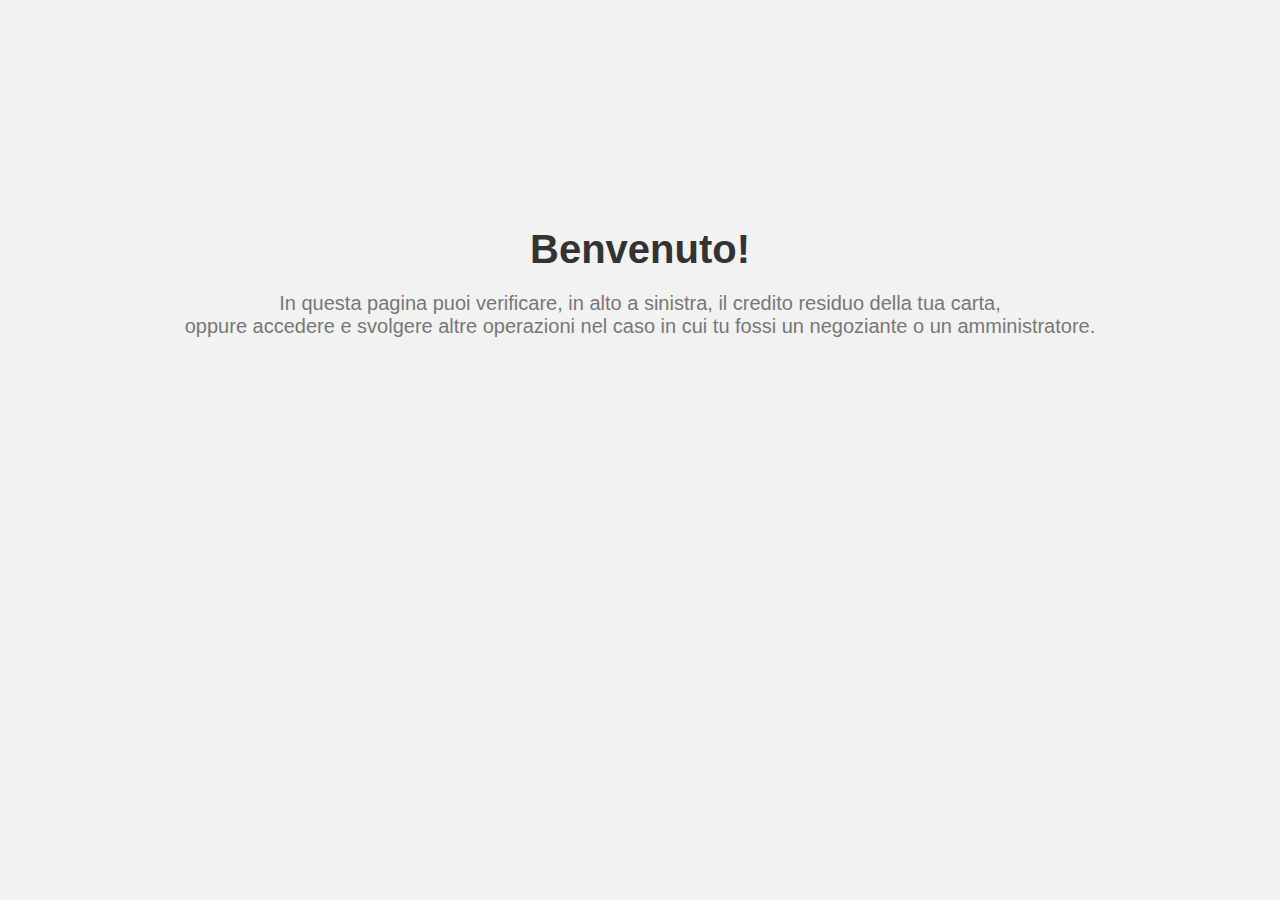
<file: src/main/resources/templates/index.html>
<!DOCTYPE html>
<html lang="en" xmlns:th="http://www.thymeleaf.org" >
<head>
    <title>Benvenuto</title>
    <link rel="stylesheet" href="../static/css/style.css">
    <link rel="icon" type="image/x-icon" href="../static/assets/favicon.ico"/>
</head>
<body>
    <div lang="en" th:replace="~{fragments/navbar:: navbar}"></div>

    <div class="welcome-section">
        <h1>Benvenuto!</h1>
        <p>In questa pagina puoi verificare, in alto a sinistra, il credito residuo della tua carta, <br/>
        oppure accedere e svolgere altre operazioni nel caso in cui tu fossi un negoziante o un amministratore.</p>
    </div>

    <div lang="en" th:replace="~{fragments/footer:: footer}"></div>
</body>
</html>
</file>
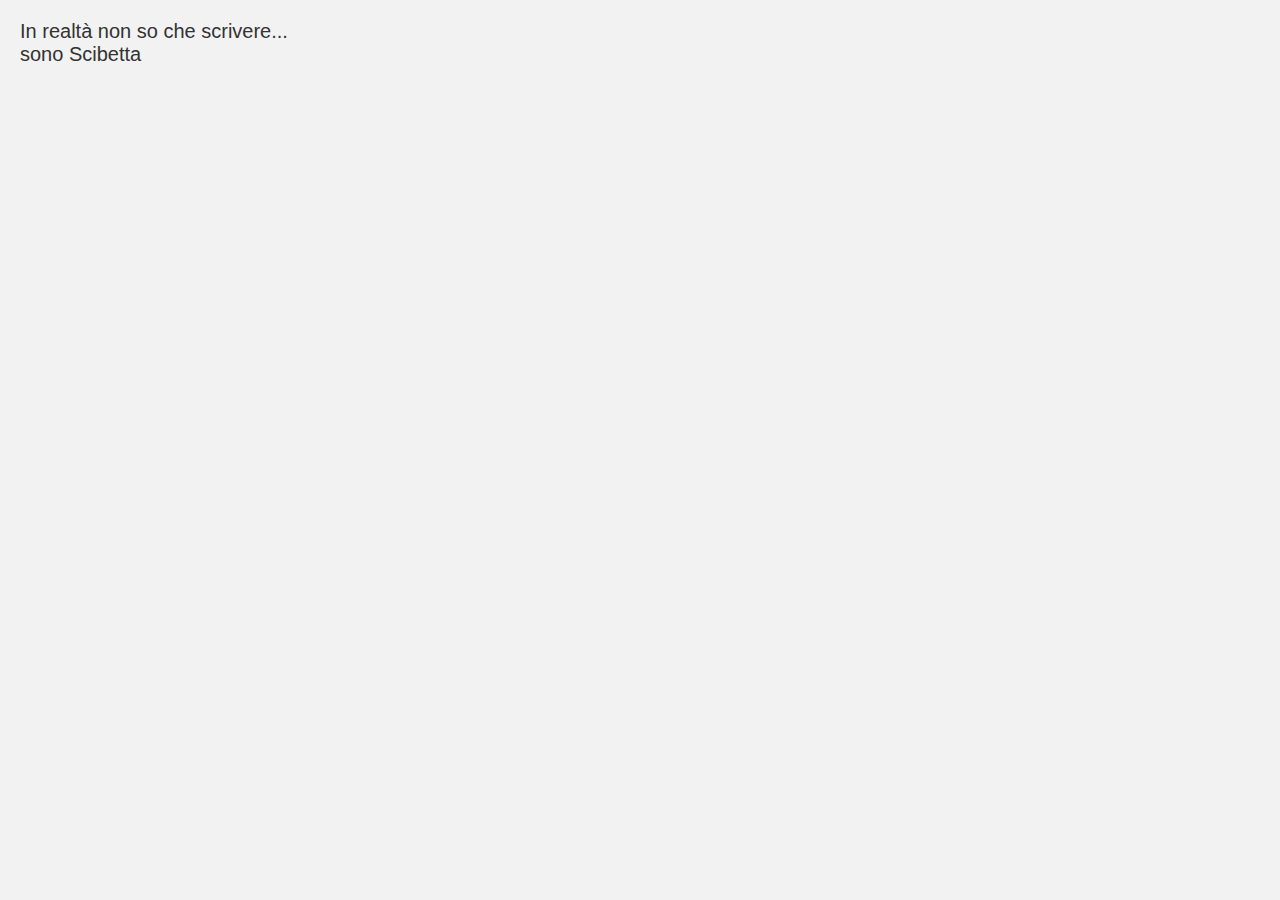
<file: src/main/resources/templates/about-us.html>
<!DOCTYPE html>
<html lang="en" xmlns:th="http://www.thymeleaf.org">
<head>
    <meta charset="UTF-8">
    <title>About us</title>
    <link rel="stylesheet" href="../static/css/style.css">
    <link rel="icon" type="image/x-icon" href="../static/assets/favicon.ico"/>
</head>
<body>
    <div lang="en" th:replace="~{fragments/navbar:: navbar}"></div>

    <div>
        <p style="padding-left: 20px; color: #333;">
            In realtà non so che scrivere... <br/>
            sono Scibetta
        </p>
    </div>

    <div lang="en" th:replace="~{fragments/footer:: footer}"></div>
</body>
</html>
</file>
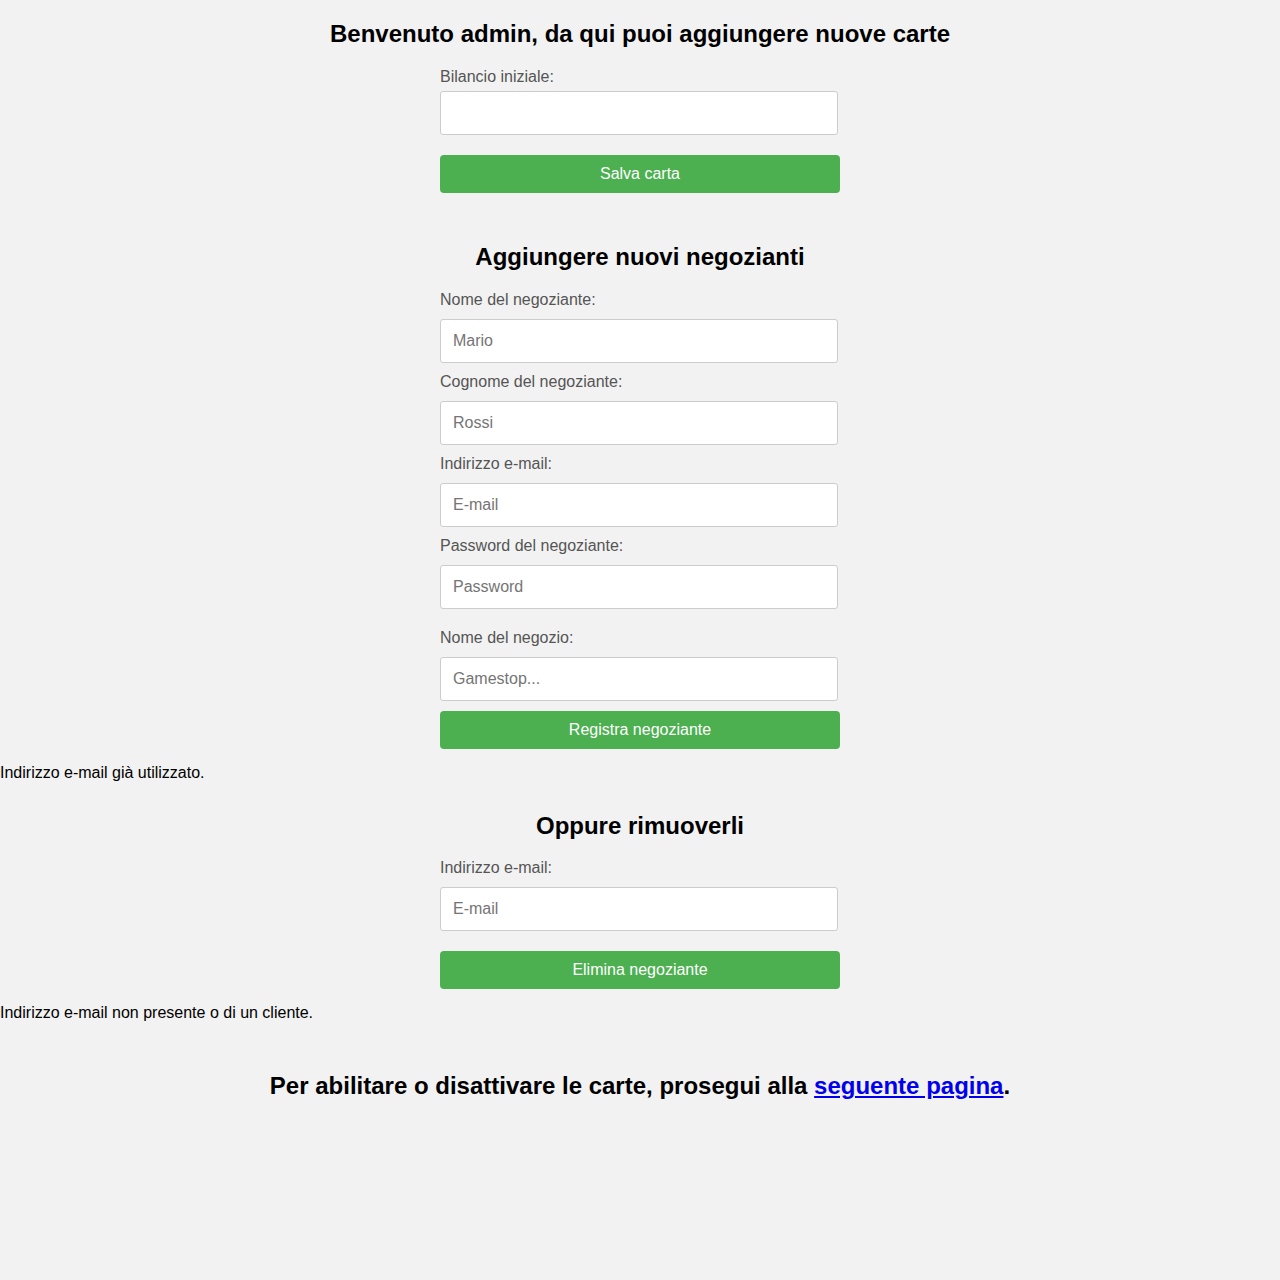
<file: src/main/resources/templates/admin.html>
<!DOCTYPE html>
<html lang="en" xmlns:th="http://www.thymeleaf.org">
<head>
    <meta charset="UTF-8">
    <title>Admin</title>
    <script type="text/javascript" src="https://ajax.googleapis.com/ajax/libs/jquery/3.6.4/jquery.min.js"></script>
    <link rel="stylesheet" href="../static/css/style.css">
    <link rel="icon" type="image/x-icon" href="../static/assets/favicon.ico"/>
    <script>
        function checkNumber(form) {
            let balance = form.balance.value;
            if (balance < 1) {
                alert ("Inserisci un valore maggiore di 0");
                return false;
            } else {
                return true;
            }
        }
    </script>
</head>
<body>
    <div lang="en" th:replace="~{fragments/navbar:: navbar}"></div>

    <h2 style="text-align: center">Benvenuto admin, da qui puoi aggiungere nuove carte</h2>
    <form onsubmit="return checkNumber(this)" id="add-creditcard" th:action="@{/profile/admin/add-creditcard}" method="post">
        <div class="form-group">
            <label for="balance">Bilancio iniziale:</label>
            <input type="number" id="balance" name="balance" required>
        </div>
        <input class="submit-btn" type="submit" value="Salva carta">
    </form>

    <div style="text-align: center" class="number" id="number" th:text="${param.number}"></div>

    <div style="padding-block: 15px"></div>

    <div class="container">

        <h2 style="text-align: center">Aggiungere nuovi negozianti</h2>
        <form th:action="@{/profile/admin/add-seller}" method="post"> <!--- INSERIMENTO NEGOZIANTI --->
            <label for="firstname">Nome del negoziante:</label>
            <input type="text" id="firstname" name="firstname" placeholder="Mario" required>

            <div style="padding-block: 5px"></div>

            <label for="lastname">Cognome del negoziante:</label>
            <input type="text" id="lastname" name="lastname" placeholder="Rossi" required>

            <div style="padding-block: 5px"></div>

            <label for="username">Indirizzo e-mail:</label>
            <input type="text" id="username" name="username" placeholder="E-mail" required>

            <div style="padding-block: 5px"></div>

            <label for="password">Password del negoziante:</label>
            <input type="password" id="password" name="password" placeholder="Password" required>

            <div style="padding-block: 10px"></div>

            <label for="storename">Nome del negozio:</label>
            <input type="text" id="storename" name="storename" placeholder="Gamestop..." required>

            <div style="padding-block: 5px"></div>

            <button type="submit" class="submit-btn">Registra negoziante</button>
        </form>

        <div style="padding-block: 5px"></div>

        <div style="padding-top: 5px" th:if="${param.adderror}">
            Indirizzo e-mail già utilizzato.
        </div>

        <div style="padding-block: 5px"></div>

        <h2 style="text-align: center">Oppure rimuoverli</h2> <!--- RIMOZIONE NEGOZIANTI --->
        <form th:action="@{/profile/admin/remove-seller}" method="post">
            <label for="delusername">Indirizzo e-mail:</label>
            <input type="text" id="delusername" name="delusername" placeholder="E-mail" required>

            <div style="padding-block: 10px"></div>

            <button type="submit" class="submit-btn">Elimina negoziante</button>
        </form>

        <div style="padding-top: 15px" th:if="${param.removeerror}">
            Indirizzo e-mail non presente o di un cliente.
        </div>

    </div>

    <div style="padding-block: 15px"></div>

    <h2 style="text-align: center">Per abilitare o disattivare le carte, prosegui alla <a href="http://localhost:8080/profile/admin/manage-creditcards">seguente pagina</a>.</h2>

    <div style="padding-block: 80px"></div>
    <div lang="en" th:replace="~{fragments/footer:: footer}"></div>
</body>
</html>
</file>
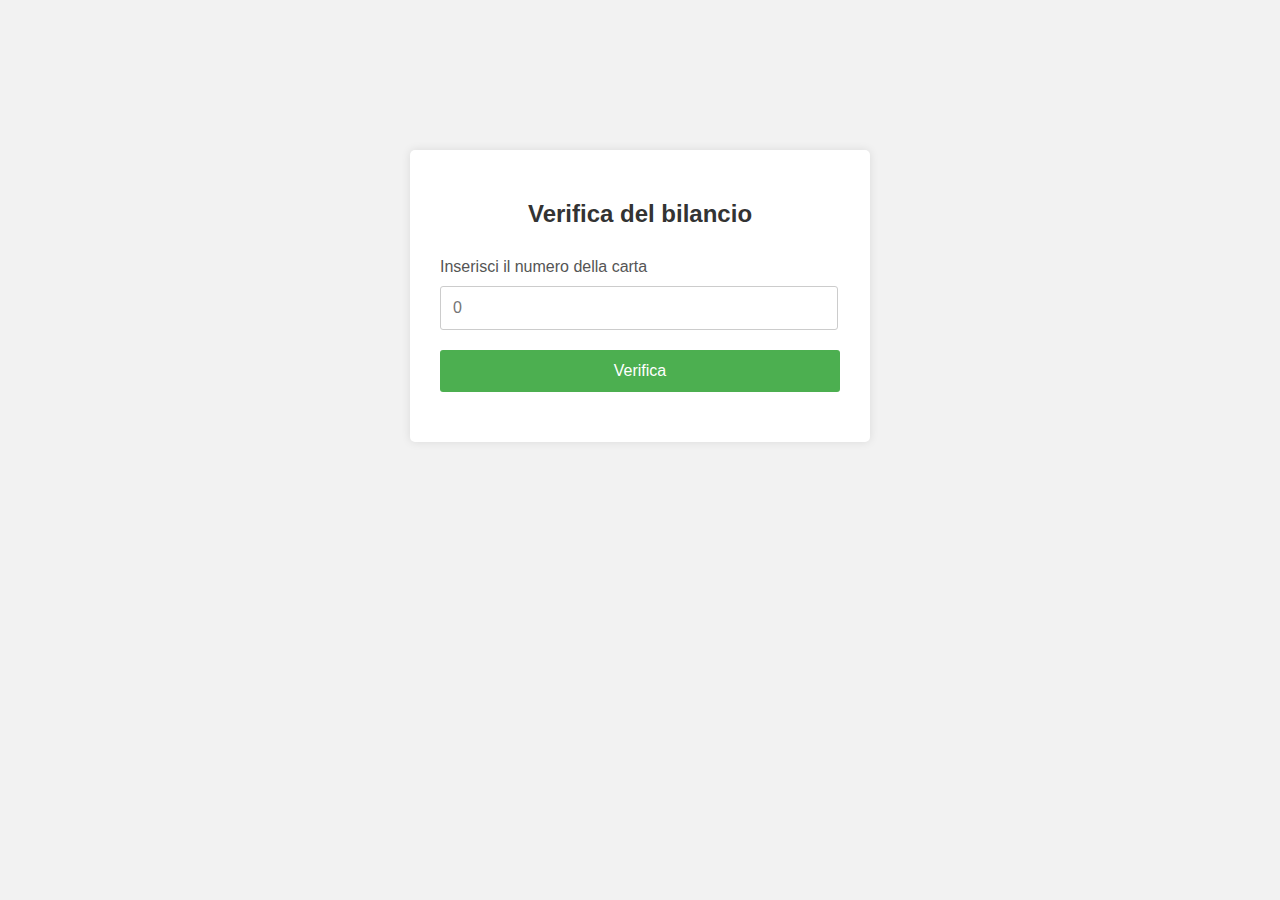
<file: src/main/resources/templates/balance.html>
<!DOCTYPE html>
<html lang="en" xmlns:th="http://www.thymeleaf.org">
<head>
    <title>Verifica del bilancio</title>
    <script type="text/javascript" src="https://ajax.googleapis.com/ajax/libs/jquery/3.6.4/jquery.min.js"></script>
    <link rel="stylesheet" href="../static/css/balance.css">
    <link rel="icon" type="image/x-icon" href="../static/assets/favicon.ico"/>
</head>
<body>
    <div lang="en" th:replace="~{fragments/navbar:: navbar}"></div>

    <div class="container">
        <h2>Verifica del bilancio</h2>
        <form id="balanceForm" th:action="@{/balance/check}" method="get">
            <label for="number">Inserisci il numero della carta</label>
            <input type="number" id="number" name="number" placeholder="0" required>
            <div style="padding-block: 10px"></div>
            <input type="submit" value="Verifica">
        </form>
        <div class="result" id="balance" th:text="${balance}"></div>
    </div>

    <div lang="en" th:replace="~{fragments/footer:: footer}"></div>
</body>
</html>
</file>
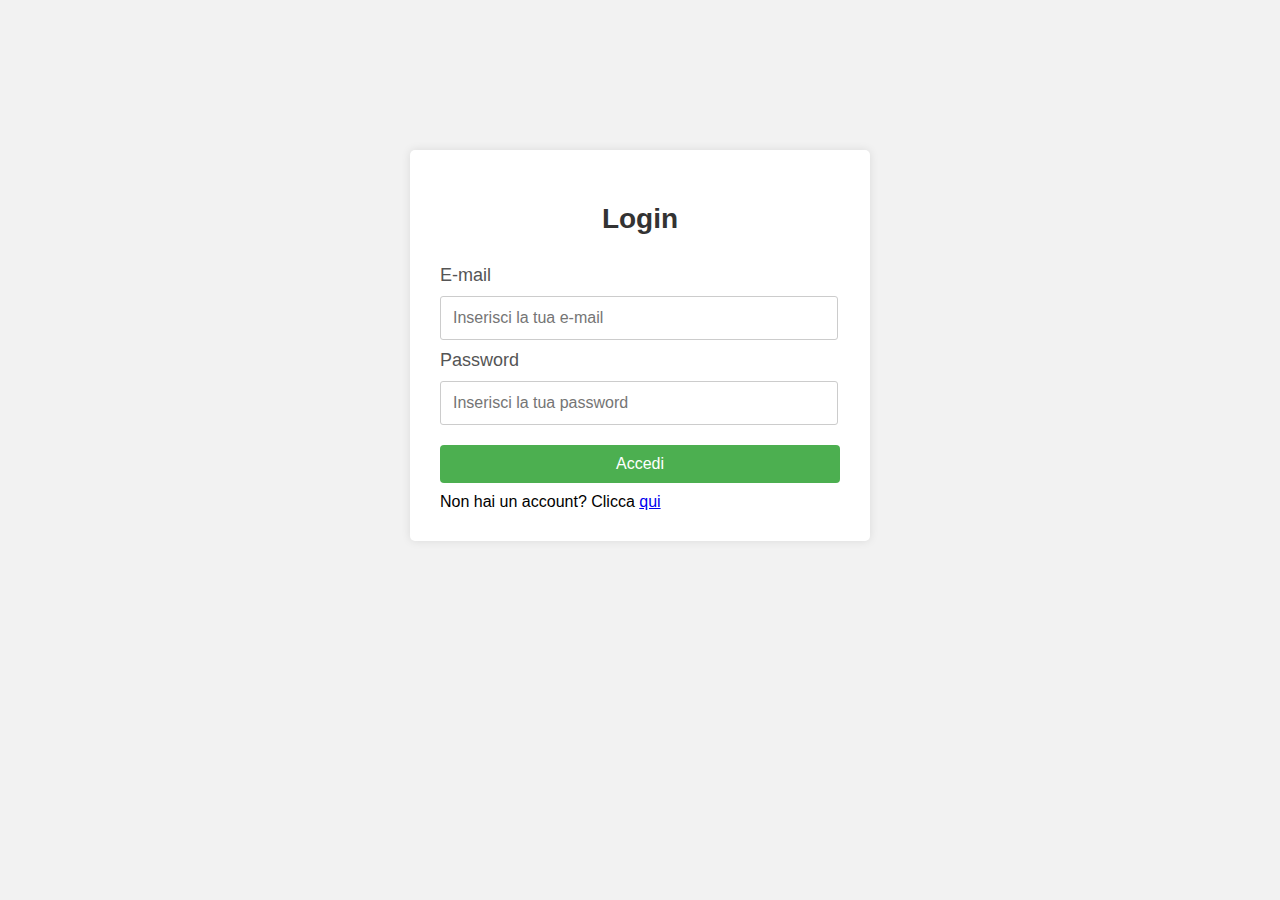
<file: src/main/resources/templates/login.html>
<!DOCTYPE html>
<html lang="en" xmlns:th="http://www.thymeleaf.org" xmlns:sec="http://www.w3.org/1999/xhtml">
<head>
    <title>Login</title>
    <script type="text/javascript" src="https://ajax.googleapis.com/ajax/libs/jquery/3.6.4/jquery.min.js"></script>
    <link rel="stylesheet" href="../static/css/login.css">
    <link rel="icon" type="image/x-icon" href="../static/assets/favicon.ico"/>
</head>
<body>
    <div lang="en" th:replace="~{fragments/navbar:: navbar}"></div>

    <div class="login-container">
        <h2>Login</h2>
        <form th:action="@{/login}" method="post">
            <label for="username">E-mail</label>
            <input type="text" id="username" name="username" placeholder="Inserisci la tua e-mail" required>

            <div style="padding-block: 5px"></div>

            <label for="password">Password</label>
            <input type="password" id="password" name="password" placeholder="Inserisci la tua password" required>

            <div style="padding-block: 10px"></div>

            <button type="submit" class="submit-btn">Accedi</button>

            <div style="padding-block: 5px"></div>

            Non hai un account? Clicca <a href="/register" th:href="@{/register}" sec:authorize="isAnonymous()">qui</a>
        </form>
    </div>

    <div lang="en" th:replace="~{fragments/footer:: footer}"></div>
</body>
</html>
</file>
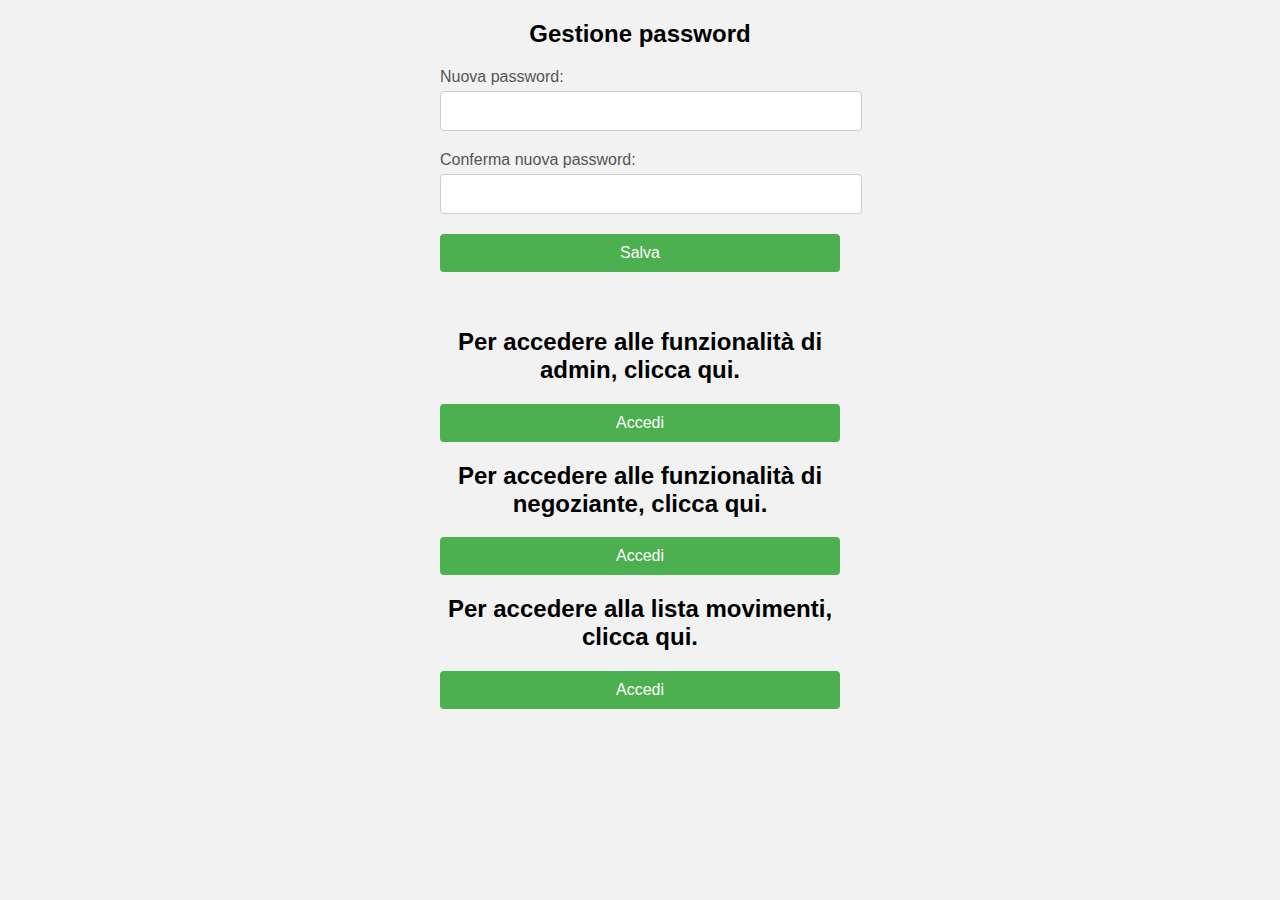
<file: src/main/resources/templates/profile.html>
<!DOCTYPE html>
<html lang="en" xmlns:th="http://www.thymeleaf.org" xmlns:sec="http://www.w3.org/1999/xhtml">
<head>
    <title>Benvenuto nel tuo profilo!</title>
    <script type="text/javascript" src="https://ajax.googleapis.com/ajax/libs/jquery/3.6.4/jquery.min.js"></script>
    <link rel="stylesheet" href="../static/css/style.css">
    <link rel="icon" type="image/x-icon" href="../static/assets/favicon.ico"/>
    <script>
        function checkPassword(form) {
            let password1 = form.currentPassword.value;
            let password2 = form.newPassword.value;

            if (password1 === '') alert ("Inserisci la password.");
            else if (password2 === '') alert ("Inserisci la passowrd da confermare.");
            else if (password1 !== password2) {
                alert ("\nPassword diverse, riprova.")
                return false;
            } else {
                return true;
            }
        }
    </script>
</head>
<body>
    <div lang="en" th:replace="~{fragments/navbar:: navbar}"></div>

    <h2 style="text-align: center">Gestione password</h2>
    <form id="changePasswordForm" onsubmit="return checkPassword(this)" th:action="@{/profile/change-password}" method="post">
        <div class="form-group">
            <label for="currentPassword">Nuova password:</label>
            <input type="password" id="currentPassword" name="currentPassword" required>
        </div>

        <div class="form-group">
            <label for="newPassword">Conferma nuova password:</label>
            <input type="password" id="newPassword" name="newPassword" required>
        </div>
        <button class="submit-btn" type="submit" >Salva</button>
    </form>

    <div style="text-align: center" class="result" th:text="${res}"></div>

    <br/><br/>

    <form sec:authorize="hasRole('admin')" class="admin" action="/profile/admin">
        <h2 style="text-align: center">Per accedere alle funzionalità di admin, clicca qui.</h2>
        <button type="submit" class="submit-btn">
            Accedi
        </button>
    </form>

    <form sec:authorize="hasRole('seller')" class="seller" action="/profile/seller">
        <h2 style="text-align: center">Per accedere alle funzionalità di negoziante, clicca qui.</h2>
        <button type="submit" class="submit-btn">
            Accedi
        </button>
    </form>

    <form sec:authorize="hasRole('user')" class="user" action="/profile/user-transactions">
        <h2 style="text-align: center">Per accedere alla lista movimenti, clicca qui.</h2>
        <button type="submit" class="submit-btn">
            Accedi
        </button>
    </form>

    <div lang="en" th:replace="~{fragments/footer:: footer}"></div>
</body>
</html>
</file>
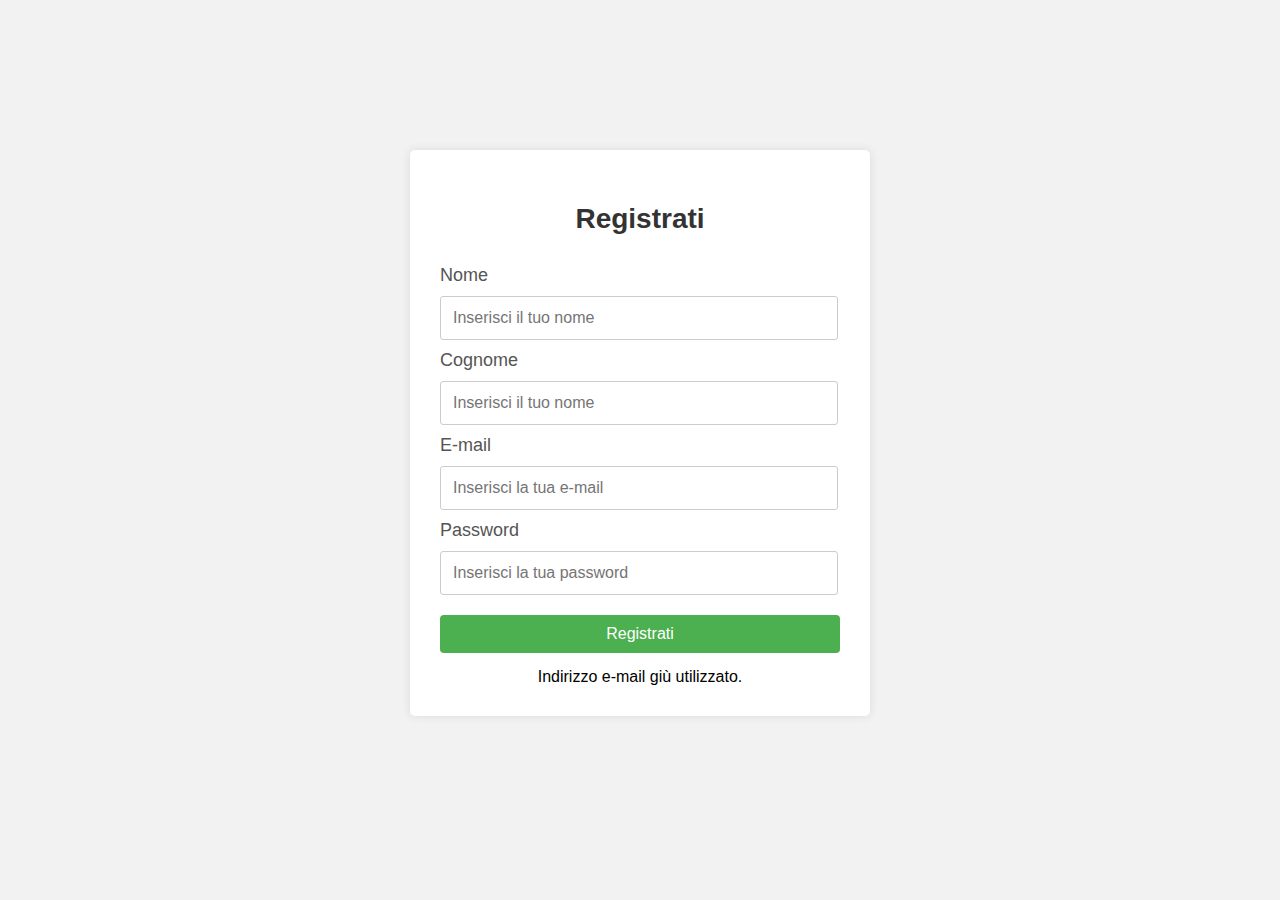
<file: src/main/resources/templates/register.html>
<!DOCTYPE html>
<html lang="en" xmlns:th="http://www.thymeleaf.org">
<head>
    <meta charset="UTF-8">
    <title>Registrazione</title>
    <script type="text/javascript" src="https://ajax.googleapis.com/ajax/libs/jquery/3.6.4/jquery.min.js"></script>
    <link rel="stylesheet" href="../static/css/register.css">
    <link rel="icon" type="image/x-icon" href="../static/assets/favicon.ico"/>
</head>
<body>
    <div lang="en" th:replace="~{fragments/navbar:: navbar}"></div>

    <div class="login-container">
        <h2>Registrati</h2>
        <form th:action="@{/register/execute}" method="post">

            <label for="firstname">Nome</label>
            <input type="text" id="firstname" name="firstname" placeholder="Inserisci il tuo nome" required>

            <div style="padding-block: 5px"></div>

            <label for="lastname">Cognome</label>
            <input type="text" id="lastname" name="lastname" placeholder="Inserisci il tuo nome" required>

            <div style="padding-block: 5px"></div>

            <label for="username">E-mail</label>
            <input type="text" id="username" name="username" placeholder="Inserisci la tua e-mail" required>

            <div style="padding-block: 5px"></div>

            <label for="password">Password</label>
            <input type="password" id="password" name="password" placeholder="Inserisci la tua password" required>

            <div style="padding-block: 10px"></div>

            <button type="submit" class="submit-btn">Registrati</button>
        </form>

        <div style="padding-block: 5px"></div>

        <div style="padding-top: 5px" th:if="${param.error}">
            <div style="text-align: center" class="alert alert-info">Indirizzo e-mail giù utilizzato.</div>
        </div>
    </div>

    <div lang="en" th:replace="~{fragments/footer:: footer}"></div>
</body>
</html>
</file>
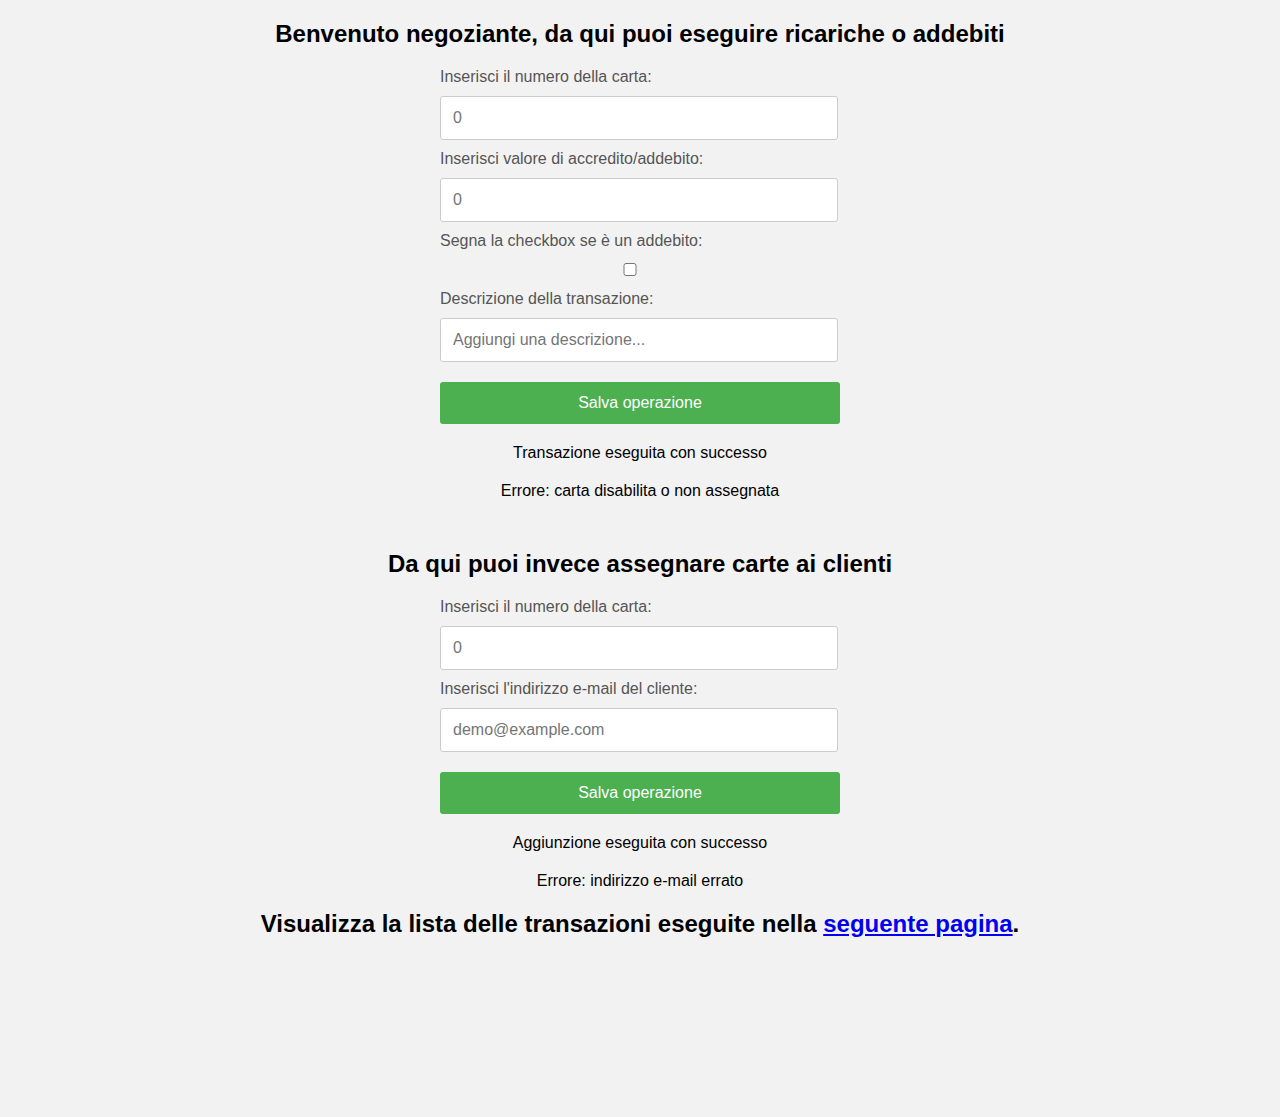
<file: src/main/resources/templates/seller.html>
<!DOCTYPE html>
<html lang="en" xmlns:th="http://www.thymeleaf.org">
<head>
    <meta charset="UTF-8">
    <title>Negoziante</title>
    <script type="text/javascript" src="https://ajax.googleapis.com/ajax/libs/jquery/3.6.4/jquery.min.js"></script>
    <link rel="stylesheet" href="../static/css/style.css">
    <link rel="icon" type="image/x-icon" href="../static/assets/favicon.ico"/>
    <script>
        function sendSellerData(number, balance, checkbox, description) {
            let data = {
                number: number,
                balance: balance,
                checkbox: checkbox,
                description: description
            }

            $.ajax({
                dataType: "json",
                type: "post",
                url: "profile/seller/generate-report",
                data: JSON.stringify(data),
                cache: false,
                contentType: "application/json",
                success: function(data) {
                    console.log(data);
                },
                error: function(err) {
                    console.log(err);
                }
            });
        }

        function sendData(ccnumber, username) {
            let data = {
                ccnumber: ccnumber,
                username: username,
            }

            $.ajax({
                dataType: "json",
                type: "post",
                url: "profile/seller/assign-creditcard",
                data: JSON.stringify(data),
                cache: false,
                contentType: "application/json",
                success: function(data) {
                    console.log(data);
                },
                error: function(err) {
                    console.log(err);
                }
            });
        }

        function checkNumber(form) {
            let number = form.number.value;
            let balance = form.balance.value;
            if (number < 1 || balance < 1) {
                alert ("Inserisci un valore maggiore di 0");
                return false;
            } else {
                return true;
            }
        }
    </script>
</head>
<body>
    <div lang="en" th:replace="~{fragments/navbar:: navbar}"></div>

    <h2 style="text-align: center">Benvenuto negoziante, da qui puoi eseguire ricariche o addebiti</h2>
    <div class="container"> <!--- ACCREDITO/ADDEBITO CARTE + GENERAZIONE DI UNA TRANSAZIONE --->

        <form onsubmit="return checkNumber(form)" id="form" th:action="@{/profile/seller/generate-report}" method="post">
            <label for="number">Inserisci il numero della carta:</label>
            <input type="number" id="number" name="number" placeholder="0" required>

            <div style="padding-block: 5px"></div>

            <label for="balance">Inserisci valore di accredito/addebito:</label>
            <input type="number" id="balance" name="balance" placeholder="0" required>

            <div style="padding-block: 5px"></div>

            <label class="inline" for="checkbox">Segna la checkbox se è un addebito:</label>
            <input type="checkbox" id="checkbox" name="checkbox" value="on">

            <div style="padding-block: 5px"></div>

            <label for="description">Descrizione della transazione:</label>
            <input type="text" id="description" name="description" placeholder="Aggiungi una descrizione..." required>

            <div style="padding-block: 10px"></div>
            <input type="submit" value="Salva operazione" onclick="sendSellerData($('#number').val(), $('#balance').val(), $('#checkbox').val(), $('#description').val())">
        </form>

        <div class="param" th:if="${param.success}"> Transazione eseguita con successo </div>
        <div class="param" th:if="${param.error}"> Errore: carta disabilita o non assegnata </div>

    </div>

    <div style="padding-block: 15px"></div>

    <h2 style="text-align: center">Da qui puoi invece assegnare carte ai clienti</h2>
    <div class="container"> <!--- ASSEGNAZIONE CARTE AI CLIENTI --->

        <form id="assign-form" th:action="@{/profile/seller/assign-creditcard}" method="post">
            <label for="ccnumber">Inserisci il numero della carta:</label>
            <input type="number" id="ccnumber" name="ccnumber" placeholder="0" required>

            <div style="padding-block: 5px"></div>

            <label for="username">Inserisci l'indirizzo e-mail del cliente:</label>
            <input type="text" id="username" name="username" placeholder="demo@example.com" required>

            <div style="padding-block: 10px"></div>
            <input type="submit" value="Salva operazione" onclick="sendData($('#ccnumber').val(), $('#username').val())">
        </form>

        <div class="param" th:if="${param.ccsuccess}"> Aggiunzione eseguita con successo </div>
        <div class="param" th:if="${param.ccerror}"> Errore: indirizzo e-mail errato </div>

    </div>

    <h2 style="text-align: center">Visualizza la lista delle transazioni eseguite nella <a href="http://localhost:8080/profile/seller/seller-transactions">seguente pagina</a>.</h2>

    <div style="padding-block: 80px"></div>
    <div lang="en" th:replace="~{fragments/footer:: footer}"></div>
</body>
</html>
</file>
<file: src/main/resources/static/css/style.css>
h1 {
    margin-bottom: 20px;
}

form {
    max-width: 400px;
    margin: 0 auto;
}

.form-group {
    margin-bottom: 20px;
}

.form-group label {
    display: block;
    margin-bottom: 5px;
}

.container label {
    display: block;
    margin-bottom: 10px;
    color: #555;
    font-size: 16px;
}

.container input[type="number"] {
    width: 93%;
    padding: 12px;
    border: 1px solid #ccc;
    border-radius: 3px;
    font-size: 16px;
}

.container input[type="submit"] {
    width: 100%;
    background-color: #4CAF50;
    color: #fff;
    border: none;
    padding: 12px;
    border-radius: 3px;
    cursor: pointer;
    font-size: 16px;
    transition: background-color 0.3s ease;
}

.container input[type="submit"]:hover {
    background-color: #45a049;
}

.form-group input[type="password"], .form-group input[type="text"] {
    width: 100%;
    padding: 10px;
    font-size: 16px;
    border-radius: 4px;
    border: 1px solid #ccc;
}

.submit-btn {
    width: 100%;
    background-color: #4CAF50;
    color: white;
    border: none;
    padding: 10px 20px;
    font-size: 16px;
    border-radius: 4px;
    cursor: pointer;
}

.submit-btn:hover {
    background-color: #45a049;
}

body {
    font-family: Arial, sans-serif;
    background-color: #f2f2f2;
    margin: 0;
    padding: 0;
}

.navbar {
    background-color: #333;
    overflow: hidden;
}

.navbar a {
    float: left;
    color: white;
    text-align: center;
    padding: 14px 16px;
    text-decoration: none;
    font-size: 17px;
}

.navbar a:hover {
    background-color: #ddd;
    color: black;
}

.welcome-section {
    text-align: center;
    padding: 200px 0;
}

label {
    display: block;
    margin-bottom: 10px;
    color: #555;
    font-size: 16px;
}

input {
    width: 93%;
    padding: 12px;
    border: 1px solid #ccc;
    border-radius: 3px;
    font-size: 16px;
}

h1 {
    color: #333;
    font-size: 40px;
    margin-bottom: 20px;
}

p {
    color: #777;
    font-size: 20px;
}

table {
    width: 69%;
    margin-left: auto;
    margin-right: auto;
}

th, td {
    border: 1px solid #ddd;
    padding: 8px;
    text-align: center;
}

th {
    background-color: #f2f2f2;
}

tr:nth-child(even) {
    background-color: #f9f9f9;
}

tr:hover {
    background-color: #ddd;
}

td:first-child {
    text-align: center;
}

tr.highlight {
    background-color: yellow;
}

.param {
    padding-top: 20px;
    text-align: center
}
</file>
<file: src/main/resources/static/css/balance.css>
body {
    font-family: Arial, sans-serif;
    background-color: #f2f2f2;
    margin: 0;
    padding: 0;
}

.navbar {
    background-color: #333;
    overflow: hidden;
}

.navbar a {
    float: left;
    color: white;
    text-align: center;
    padding: 14px 16px;
    text-decoration: none;
    font-size: 17px;
}

.container {
    width: 400px;
    margin: 150px auto;
    background-color: #fff;
    padding: 30px;
    border-radius: 5px;
    box-shadow: 0px 0px 10px rgba(0, 0, 0, 0.1);
}

.container h2 {
    text-align: center;
    color: #333;
    font-size: 24px;
    margin-bottom: 30px;
}

.container label {
    display: block;
    margin-bottom: 10px;
    color: #555;
    font-size: 16px;
}

.container input[type="number"] {
    width: 93%;
    padding: 12px;
    border: 1px solid #ccc;
    border-radius: 3px;
    font-size: 16px;
}

.container input[type="submit"] {
    width: 100%;
    background-color: #4CAF50;
    color: #fff;
    border: none;
    padding: 12px;
    border-radius: 3px;
    cursor: pointer;
    font-size: 16px;
    transition: background-color 0.3s ease;
}

.container input[type="submit"]:hover {
    background-color: #45a049;
}

.result {
    text-align: center;
    margin-top: 20px;
    font-size: 18px;
    color: #333;
}

body {
    font-family: Arial, sans-serif;
    background-color: #f2f2f2;
    margin: 0;
    padding: 0;
}

.navbar {
    background-color: #333;
    overflow: hidden;
}

.navbar a {
    float: left;
    color: white;
    text-align: center;
    padding: 14px 16px;
    text-decoration: none;
    font-size: 17px;
}

.navbar a:hover {
    background-color: #ddd;
    color: black;
}

.welcome-section {
    text-align: center;
    padding: 200px 0;
}

h1 {
    color: #333;
    font-size: 40px;
    margin-bottom: 20px;
}

p {
    color: #777;
    font-size: 20px;
}
</file>
<file: src/main/resources/static/css/login.css>
.login-container {
    width: 400px;
    margin: 150px auto;
    background-color: #fff;
    padding: 30px;
    border-radius: 5px;
    box-shadow: 0px 0px 10px rgba(0, 0, 0, 0.1);
}

.login-container h2 {
    text-align: center;
    color: #333;
    font-size: 28px;
    margin-bottom: 30px;
}

.login-container label {
    display: block;
    margin-bottom: 10px;
    color: #555;
    font-size: 18px;
}

.login-container input[type="text"],
.login-container input[type="password"] {
    width: 93%;
    padding: 12px;
    border: 1px solid #ccc;
    border-radius: 3px;
    font-size: 16px;
}

.login-container input[type="submit"] {
    width: 100%;
    background-color: #4CAF50;
    color: #fff;
    border: none;
    padding: 12px;
    border-radius: 3px;
    cursor: pointer;
    font-size: 16px;
    transition: background-color 0.3s ease;
}

.login-container input[type="submit"]:hover {
    background-color: #45a049;
}

body {
    font-family: Arial, sans-serif;
    background-color: #f2f2f2;
    margin: 0;
    padding: 0;
}

.navbar {
    background-color: #333;
    overflow: hidden;
}

.navbar a {
    float: left;
    color: white;
    text-align: center;
    padding: 14px 16px;
    text-decoration: none;
    font-size: 17px;
}

.navbar a:hover {
    background-color: #ddd;
    color: black;
}

.welcome-section {
    text-align: center;
    padding: 200px 0;
}

h1 {
    color: #333;
    font-size: 40px;
    margin-bottom: 20px;
}

p {
    color: #777;
    font-size: 20px;
}

.submit-btn {
    width: 100%;
    background-color: #4CAF50;
    color: white;
    border: none;
    padding: 10px 20px;
    font-size: 16px;
    border-radius: 4px;
    cursor: pointer;
}

.submit-btn:hover {
    background-color: #45a049;
}
</file>
<file: src/main/resources/static/css/register.css>
.login-container {
    width: 400px;
    margin: 150px auto;
    background-color: #fff;
    padding: 30px;
    border-radius: 5px;
    box-shadow: 0px 0px 10px rgba(0, 0, 0, 0.1);
}

.login-container h2 {
    text-align: center;
    color: #333;
    font-size: 28px;
    margin-bottom: 30px;
}

.login-container label {
    display: block;
    margin-bottom: 10px;
    color: #555;
    font-size: 18px;
}

.login-container input[type="text"],
.login-container input[type="password"] {
    width: 93%;
    padding: 12px;
    border: 1px solid #ccc;
    border-radius: 3px;
    font-size: 16px;
}

.login-container input[type="submit"] {
    width: 100%;
    background-color: #4CAF50;
    color: #fff;
    border: none;
    padding: 12px;
    border-radius: 3px;
    cursor: pointer;
    font-size: 16px;
    transition: background-color 0.3s ease;
}

.login-container input[type="submit"]:hover {
    background-color: #45a049;
}

body {
    font-family: Arial, sans-serif;
    background-color: #f2f2f2;
    margin: 0;
    padding: 0;
}

.navbar {
    background-color: #333;
    overflow: hidden;
}

.navbar a {
    float: left;
    color: white;
    text-align: center;
    padding: 14px 16px;
    text-decoration: none;
    font-size: 17px;
}

.navbar a:hover {
    background-color: #ddd;
    color: black;
}

.welcome-section {
    text-align: center;
    padding: 200px 0;
}

h1 {
    color: #333;
    font-size: 40px;
    margin-bottom: 20px;
}

p {
    color: #777;
    font-size: 20px;
}

.submit-btn {
    width: 100%;
    background-color: #4CAF50;
    color: white;
    border: none;
    padding: 10px 20px;
    font-size: 16px;
    border-radius: 4px;
    cursor: pointer;
}

.submit-btn:hover {
    background-color: #45a049;
}
</file>
